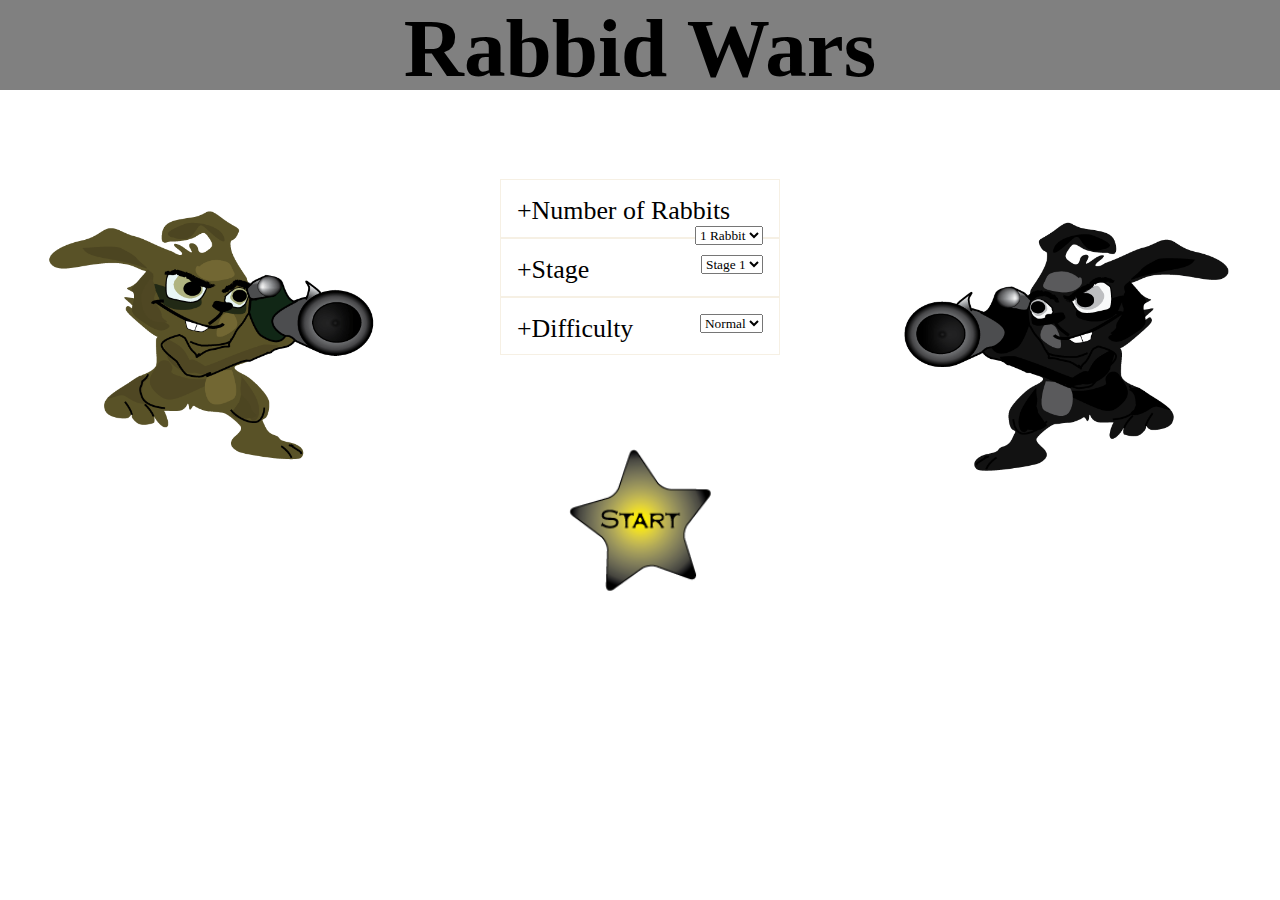
<file: index.html>
<!DOCTYPE html>
<html>
<head>
    <title>Rabbid Wars</title>
    <!--  ....<script src="Content/Script/TestCode.js"></script>-->



    <link rel="stylesheet" href="Content/Style/style.css">
</head>

<body>
    <header>
        <h1 id="title">Rabbid Wars</h1>
    </header>
    <main id="menuContent">
    
         
    <div id="leftDiv">
    </div>
     
    <div id="menu">
        <div class="pusher"></div>
        <div class="drop-menu">
            <span class="plus">+</span>Number of Rabbits 
         <select id="units">
                        <option value="1">1 Rabbit</option>
                    </select>
        </div>

        <div class="drop-menu">
            <span class="plus">+</span>Stage
     
                    <select id="map">
                        <option value="1">Stage 1</option>
                        <option value="2">Stage 2</option>
                    </select>
        </div>
          <div class="drop-menu">
            <span class="plus">+</span>Difficulty
         <select id="difficult">
                        <option value="1">Normal</option>
                        <option value="2">Hard</option>   
                    </select>
        </div>
     <!--   <div class="drop-menu">-->
        <div class="pusher"></div>
            <a id="start">
             <!--  <span class="plus">+</span>Starta spelet-->
                  <img src="Content/Image/startButton.png" alt="Start button" border="0" width="150">
            </a>
   <!--     </div>-->
    
    </div>
    <div id="rightDiv">
    </div>
 
        </main>


    <!-- <aside id ="asideContent">-->

    <div id="rulesDiv">
        <div class="span">
            <div class="drop-menu" id="homeLink">
                <span class="plus">+</span>Home
                 <a>
                     <img src="Content/Image/home.png" alt="Return button" border="0" width="30">
                 </a>
            </div>
            <div class="drop-menu" id="controlLink">
                <span class="plus">+</span>Controls
                      <a>
                          <img src="Content/Image/control.png" alt="controls button" border="0" width="30">
                      </a>
            </div>
            <div class="drop-menu" id="soundLink">
                <span class="plus">+</span>Sound
                 <a>
                          <img src="Content/Image/soundOn.png" alt="controls button" border="0" width="30" id="soundImage">
                      </a>
            </div>
            <h3>Rules</h3>

            <h4>Turn based game:</h4>
            <p>Player get unlimited time to move, swap weapons, jump or aim.</p>
            <p>But after player fired, the turn is used up and it is computers turn to do action.</p>
            <h4>Hitting enemy</h4>
            <p>There is two different weapons a gun and sticky carrot.</p>
            <p>If player or computer hit target, the target loose health, when completly out of health the unit dies.</p>
            <h4>Goal of game</h4>
            <p>Player and computer continue to swap turns until either side is dead.</p>
            <p>Winner is the one with any units left, after winning a map, player open up next map.</p>
        </div>
    </div>


    <!--    </aside>-->
    <div id="gameDiv">
    </div>

    <div id="controlsDiv">
        <img src="Content/Image/keyMap.png" alt="Start button" border="0" width="812">
    </div>


    <!-- <script src="Content/Script/Texture.js"></script>-->
    <script src="Content/Script/Sound.js"></script>
    <script src="Content/Script/ClientHelp.js"></script>
    <script src="Content/Script/StaticTexture.js"></script>   
    <script src="Content/Script/Enemy.js"></script>
    <script src="Content/Script/Gun.js"></script>
    <script src="Content/Script/Grenade.js"></script>
    <script src="Content/Script/Player.js"></script>
    <script src="Content/Script/Game.js"></script>
</body>

</html>
</file>
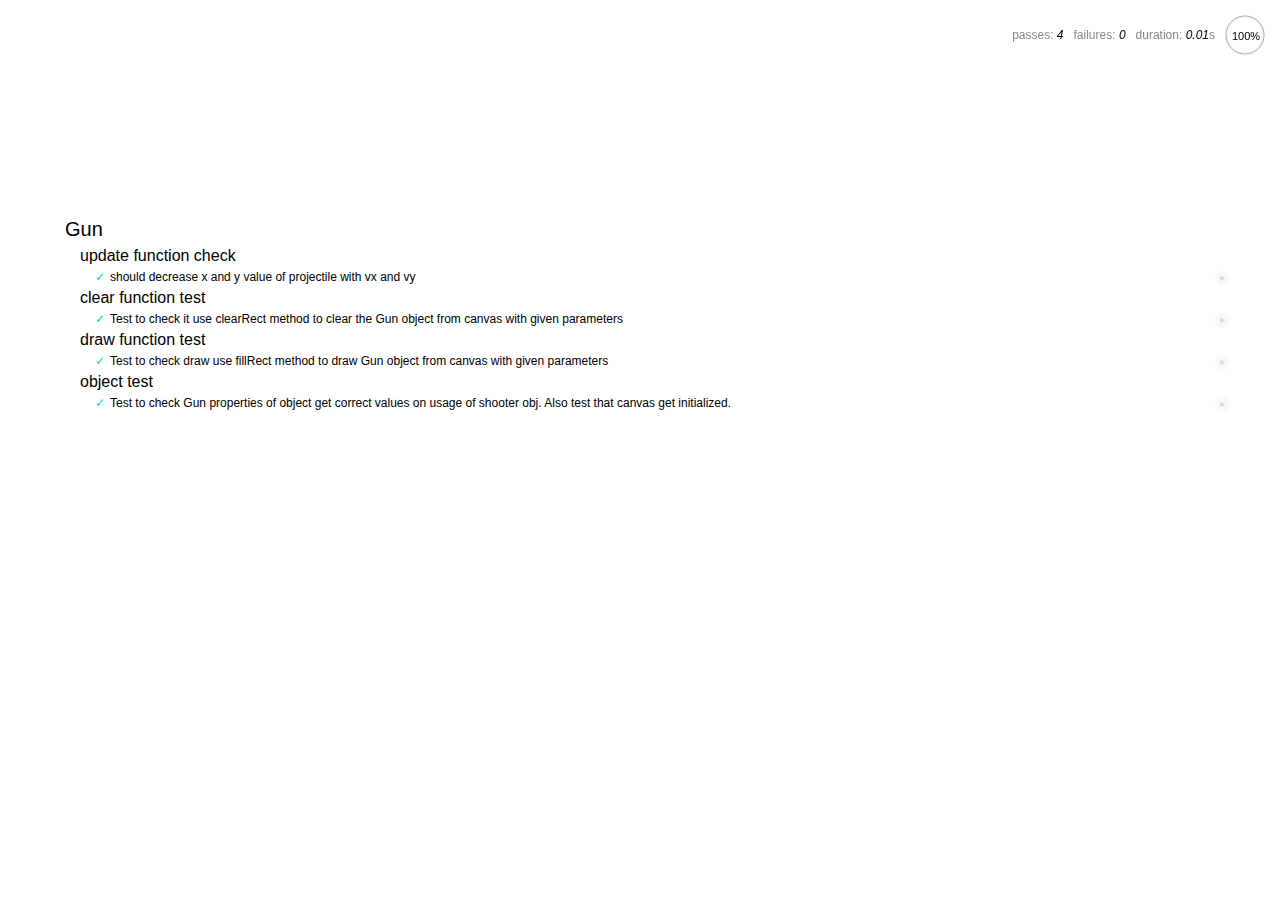
<file: Dokumentation/Test/unittest/Gun_test.html>
<!DOCTYPE html>
<html>
<head lang="en">
    <meta charset="UTF-8">
    <title></title>
    <link type="text/css" rel="stylesheet" href="../../../Content/Script/libs/mocha.css" />
</head>
<body>
    <div id="gameDiv"></div>
    <div id="mocha"></div>
    <script src="../../../Content/Script/libs/mocha.js"></script>
    <script src="../../../Content/Script/libs/chai.js"></script>
    <script src="../../../Content/Script/libs/sinon.js"></script>
    <script src="../../../Content/Script/libs/sinon-chai.js"></script>
    <script>
        mocha.ui('bdd');
        var expect = chai.expect;
    </script>
    <script src="../../../Content/Script/Gun.js"></script>
    <script src="Gun_test.js"></script>
    <script>
        mocha.run();
    </script>
</body>
</html>
</file>
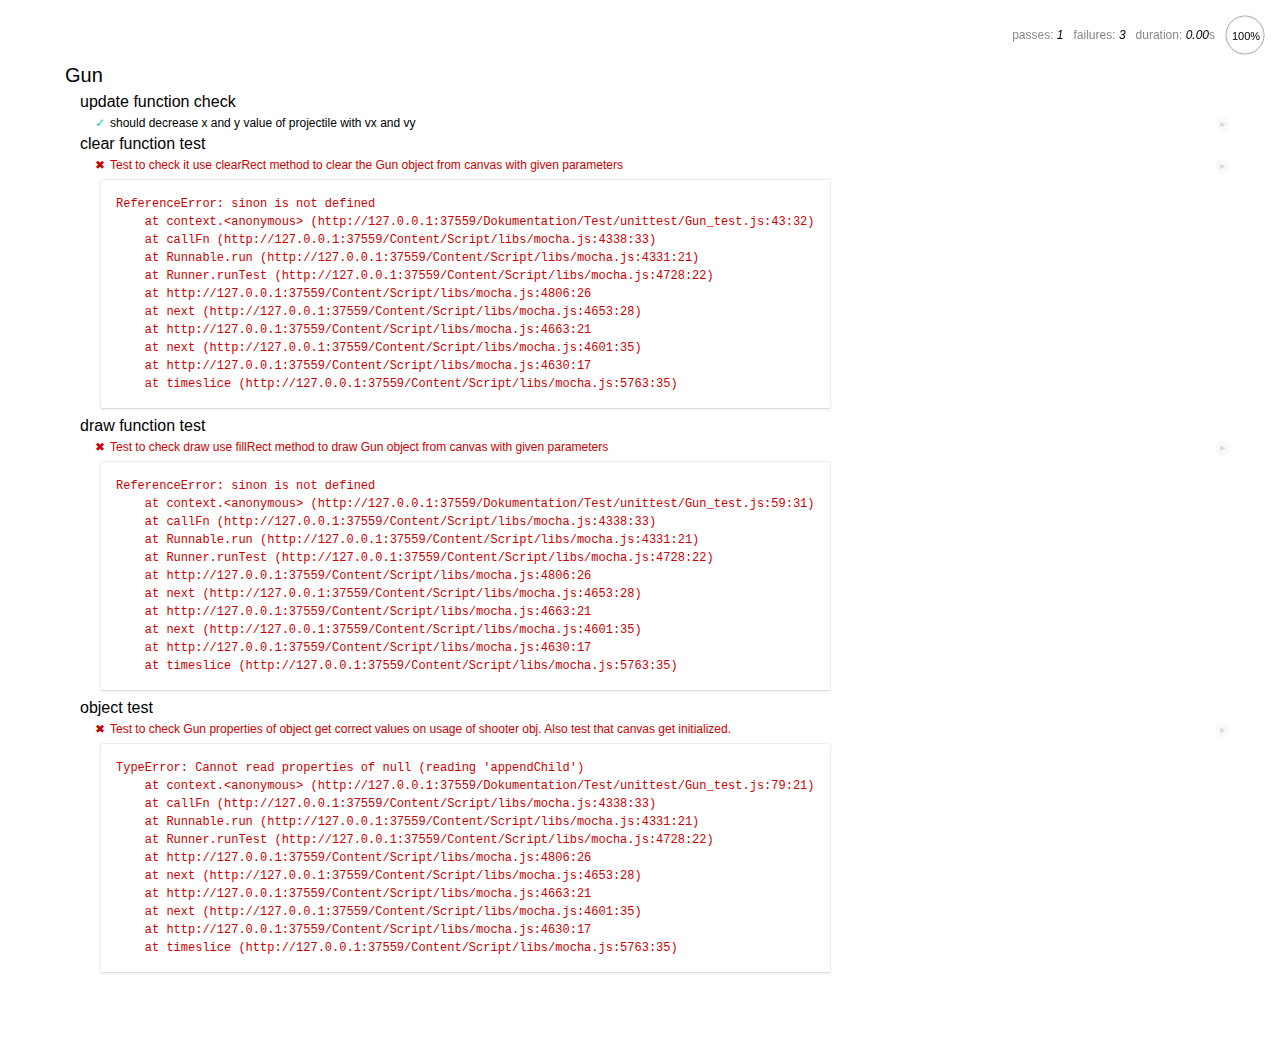
<file: Dokumentation/Test/unittest/runner.html>
<!DOCTYPE html>
<html>
<head lang="en">
    <meta charset="UTF-8">
    <title></title>
    <link type="text/css" rel="stylesheet" href="../../../Content/Script/libs/mocha.css" />
</head>
<body>
    <div id="mocha"></div>
    <script src="../../../Content/Script/libs/mocha.js"></script>
    <script src="../../../Content/Script/libs/chai.js"></script>
    <script>
        mocha.ui('bdd');
        var expect = chai.expect;
    </script>
    <script src="../../../Content/Script/Gun.js"></script>
    <script src="Gun_test.js"></script>
    <script>
        mocha.run();
    </script>
</body>
</html>
</file>
<file: Content/Script/libs/mocha.css>
@charset "utf-8";

body {
    margin:0;
}

#mocha {
    font: 20px/1.5 "Helvetica Neue", Helvetica, Arial, sans-serif;
    margin: 60px 50px;
}

#mocha ul,
#mocha li {
    margin: 0;
    padding: 0;
}

#mocha ul {
    list-style: none;
}

#mocha h1,
#mocha h2 {
    margin: 0;
}

#mocha h1 {
    margin-top: 15px;
    font-size: 1em;
    font-weight: 200;
}

#mocha h1 a {
    text-decoration: none;
    color: inherit;
}

#mocha h1 a:hover {
    text-decoration: underline;
}

#mocha .suite .suite h1 {
    margin-top: 0;
    font-size: .8em;
}

#mocha .hidden {
    display: none;
}

#mocha h2 {
    font-size: 12px;
    font-weight: normal;
    cursor: pointer;
}

#mocha .suite {
    margin-left: 15px;
}

#mocha .test {
    margin-left: 15px;
    overflow: hidden;
}

#mocha .test.pending:hover h2::after {
    content: '(pending)';
    font-family: arial, sans-serif;
}

#mocha .test.pass.medium .duration {
    background: #c09853;
}

#mocha .test.pass.slow .duration {
    background: #b94a48;
}

#mocha .test.pass::before {
    content: '✓';
    font-size: 12px;
    display: block;
    float: left;
    margin-right: 5px;
    color: #00d6b2;
}

#mocha .test.pass .duration {
    font-size: 9px;
    margin-left: 5px;
    padding: 2px 5px;
    color: #fff;
    -webkit-box-shadow: inset 0 1px 1px rgba(0,0,0,.2);
    -moz-box-shadow: inset 0 1px 1px rgba(0,0,0,.2);
    box-shadow: inset 0 1px 1px rgba(0,0,0,.2);
    -webkit-border-radius: 5px;
    -moz-border-radius: 5px;
    -ms-border-radius: 5px;
    -o-border-radius: 5px;
    border-radius: 5px;
}

#mocha .test.pass.fast .duration {
    display: none;
}

#mocha .test.pending {
    color: #0b97c4;
}

#mocha .test.pending::before {
    content: '◦';
    color: #0b97c4;
}

#mocha .test.fail {
    color: #c00;
}

#mocha .test.fail pre {
    color: black;
}

#mocha .test.fail::before {
    content: '✖';
    font-size: 12px;
    display: block;
    float: left;
    margin-right: 5px;
    color: #c00;
}

#mocha .test pre.error {
    color: #c00;
    max-height: 300px;
    overflow: auto;
}

/**
 * (1): approximate for browsers not supporting calc
 * (2): 42 = 2*15 + 2*10 + 2*1 (padding + margin + border)
 *      ^^ seriously
 */
#mocha .test pre {
    display: block;
    float: left;
    clear: left;
    font: 12px/1.5 monaco, monospace;
    margin: 5px;
    padding: 15px;
    border: 1px solid #eee;
    max-width: 85%; /*(1)*/
    max-width: calc(100% - 42px); /*(2)*/
    word-wrap: break-word;
    border-bottom-color: #ddd;
    -webkit-border-radius: 3px;
    -webkit-box-shadow: 0 1px 3px #eee;
    -moz-border-radius: 3px;
    -moz-box-shadow: 0 1px 3px #eee;
    border-radius: 3px;
}

#mocha .test h2 {
    position: relative;
}

#mocha .test a.replay {
    position: absolute;
    top: 3px;
    right: 0;
    text-decoration: none;
    vertical-align: middle;
    display: block;
    width: 15px;
    height: 15px;
    line-height: 15px;
    text-align: center;
    background: #eee;
    font-size: 15px;
    -moz-border-radius: 15px;
    border-radius: 15px;
    -webkit-transition: opacity 200ms;
    -moz-transition: opacity 200ms;
    transition: opacity 200ms;
    opacity: 0.3;
    color: #888;
}

#mocha .test:hover a.replay {
    opacity: 1;
}

#mocha-report.pass .test.fail {
    display: none;
}

#mocha-report.fail .test.pass {
    display: none;
}

#mocha-report.pending .test.pass,
#mocha-report.pending .test.fail {
    display: none;
}
#mocha-report.pending .test.pass.pending {
    display: block;
}

#mocha-error {
    color: #c00;
    font-size: 1.5em;
    font-weight: 100;
    letter-spacing: 1px;
}

#mocha-stats {
    position: fixed;
    top: 15px;
    right: 10px;
    font-size: 12px;
    margin: 0;
    color: #888;
    z-index: 1;
}

#mocha-stats .progress {
    float: right;
    padding-top: 0;
}

#mocha-stats em {
    color: black;
}

#mocha-stats a {
    text-decoration: none;
    color: inherit;
}

#mocha-stats a:hover {
    border-bottom: 1px solid #eee;
}

#mocha-stats li {
    display: inline-block;
    margin: 0 5px;
    list-style: none;
    padding-top: 11px;
}

#mocha-stats canvas {
    width: 40px;
    height: 40px;
}

#mocha code .comment { color: #ddd; }
#mocha code .init { color: #2f6fad; }
#mocha code .string { color: #5890ad; }
#mocha code .keyword { color: #8a6343; }
#mocha code .number { color: #2f6fad; }

@media screen and (max-device-width: 480px) {
    #mocha {
        margin: 60px 0px;
    }

    #mocha #stats {
        position: absolute;
    }
}
</file>
<file: Content/Style/style.css>
﻿/*CSS setting big general style, also some reset css.*/

* {
    margin: 0;
    padding: 0;
    font-family:Impact;
}
html, body {
    width: 100%;
    height: 100%;
    overflow-y: hidden;
}
p {
    font-family:Arial
}

body {
  
  
}

main {
    display: flex;
    justify-content: space-between;
    height: 62%;
}

aside {
    /*margin-left: 26%;
    width: 800px;*/
    /*margin: auto auto;*/
    display: flex;
    justify-content: space-between;
    /*height: 20%;
    min-height:20%;
    width:100%;*/
}

header {
    background-color: grey;
    height: 10%;
}




/*CSS for Canvas and Game*/

canvas {
    position: absolute;
}

#canvas {
    z-index: 2;
}

#grenade {
    z-index: 3;
}

#player {
    z-index: 3;
}

#staticCanvas {
    z-index: 1;
}

#backgroundCanvas {
    z-index: 0;
}

.weapon {
    z-index: 4;
}

#gameDiv {
    display: none;
    margin-left: 16%;
    margin-top: 1%;
    height: 50%;
}

/*CSS for mainpage, menu, leftdiv and rightdiv on page.*/
h1 {
    text-align: center;
    font-size: 5.2em;
}

#menu {
    height: 100%;
    width: 31%;
    /*border: 1px solid;*/
    text-align: center;
}

    #menu img:hover {
        -webkit-transform: scale(1.35);
        -moz-transform: scale(1.35);
        -ms-transform: scale(1.35);
        transform: scale(1.35);
        display: inline-block;
        -webkit-transition: .3s ease-in-out;
        -moz-transition: .3s ease-in-out;
        -o-transition: .3s ease-in-out;
        cursor: pointer;
    }

#rightDiv {
    height: 100%;
    /*border: 1px solid;*/
    width: 31%;
    background-image: url("../Image/blackRabbit.png");
    background-repeat: no-repeat;
    background-position: left,0;
    background-size: 90.2%;
}

#leftDiv {
    height: 100%;
    /*border: 1px solid;*/
    width: 31%;
    background-image: url("../Image/brownRabbit.png");
    background-repeat: no-repeat;
    background-position: right,0;
    background-size: 90.2%;
}

#controlsDiv {
    display: none;
    margin: auto auto;
    margin-left: 16%;
    height: 31%;
    position: absolute;
    bottom: 0%;
}

#rulesDiv {
    margin-top: 1%;
    float: left;
    display: none;
    width: 15%;
    background-image: url("../Image/brownRabbit.png");
    background-repeat: no-repeat;
    background-position: bottom,0;
    background-size: 90.2%;
    height: 90%;
}

    #rulesDiv .drop-menu, #rulesDiv .span {
        width: 92%;
        margin: 0 auto;
    }
        #rulesDiv a {
        float:right;
    }
                #rulesDiv h3  {
       margin-top:5%;
    }

/* Some Credit to http://www.webstuffshare.com/2010/06/simple-css3-dropdown-menu/, i got some inspiration from them. */

.pusher {
    height: 16%;
}

.drop-menu {
    display: block;
    margin-right: auto;
    margin-left: auto;
    text-align: left;
    padding: 4% 4%;
    font-size: 1.62em;
    height: 16%;
    max-height: 25px;
    width: 62%;
    background: #fff;
    cursor: pointer;
    border: 1px solid #f6f0e4;
}

    .drop-menu select {
        float: right;
        cursor: pointer;
    }

.plus {
    display: inline-block;
    -webkit-transition: .3s ease-in-out;
    -moz-transition: .3s ease-in-out;
    -o-transition: .3s ease-in-out;
}

.drop-menu:hover .plus {
    -webkit-transform: rotate(45deg);
    -moz-transform: rotate(45deg);
    -o-transform: rotate(45deg);
}
</file>
